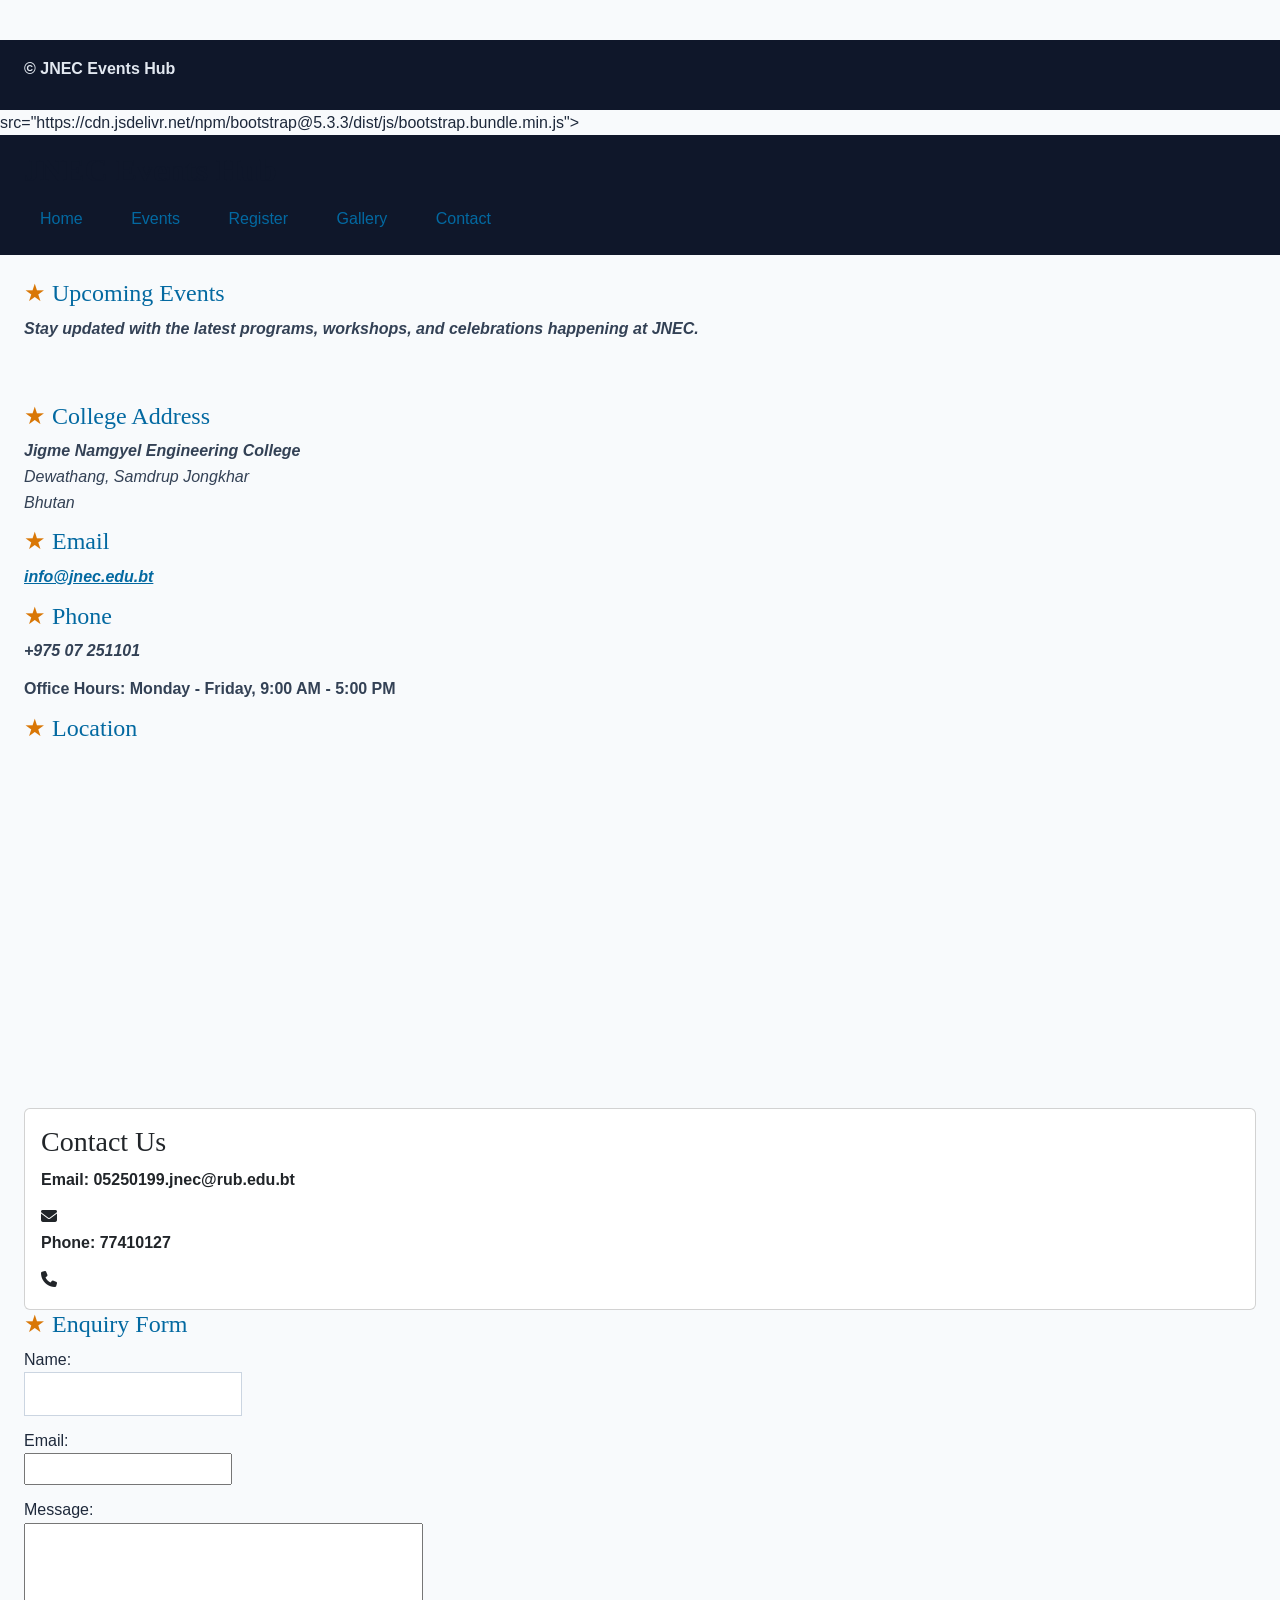
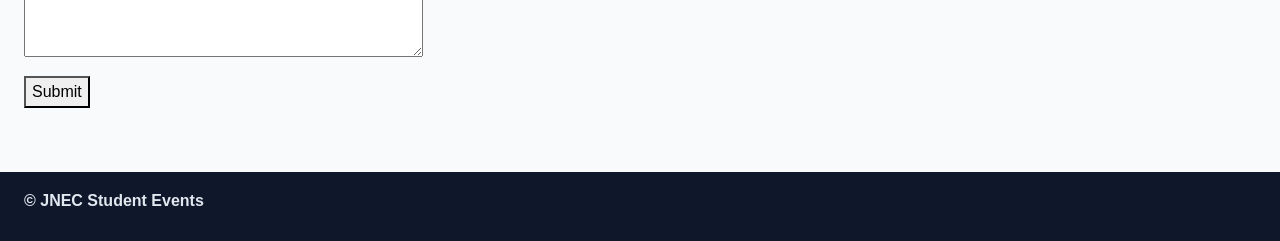
<file: contact.html>
<!DOCTYPE html>
<html lang="en">
<head>
  <meta charset="UTF-8">
  <meta name="viewport" content="width=device-width, initial-scale=1.0">
  <title>JNEC Events Hub — Events</title>

     <link rel="stylesheet" href="css/styles.css"> 
</head>

  <footer> 
  <p>&copy; <span id="year"></span> JNEC Events Hub</p> 
   </footer> 
   <script>

   </script>src="https://cdn.jsdelivr.net/npm/bootstrap@5.3.3/dist/js/bootstrap.bundle.min.js"></
script> 
   <script src="js/main.js"></script> 
 </body> 
 </html>
 
<body>
  <header id="top">
    <h1>JNEC Events Hub</h1>
    <nav>
      <a href="index.html" title="Go to home page">Home</a>
      <a href="events.html">Events</a>
      <a href="register.html">Register</a>
      <a href="gallery.html">Gallery</a>
      <a href="contact.html">Contact</a>
    </nav>
  </header>
  <main>
    <h2>Upcoming Events</h2>
    <p>Stay updated with the latest programs, workshops, and celebrations happening at JNEC.</p>
  </main>
</body>
</html>
  <!-- 1. Bootstrap CSS (framework) -->
  <link 
    href="https://cdn.jsdelivr.net/npm/bootstrap@5.3.3/dist/css/bootstrap.min.css" 
    rel="stylesheet">

  <!-- 2. Font Awesome (icons) -->
  <link 
    rel="stylesheet" 
    href="https://cdnjs.cloudflare.com/ajax/libs/font-awesome/6.5.2/css/all.min.css">

  <!-- 3. YOUR CSS last so you can override Bootstrap -->
  <link rel="stylesheet" href="css/styles.css">
</head>


</head>

<body>
  <main>

    <h2>College Address</h2>
    <p>
      Jigme Namgyel Engineering College<br>
      Dewathang, Samdrup Jongkhar<br>
      Bhutan
    </p>

    <h2>Email</h2>
    <p>
      <a href="mailto:info@jnec.edu.bt">info@jnec.edu.bt</a>
    </p>

    <h2>Phone</h2>
    <p>+975 07 251101</p>

    <p>Office Hours: Monday - Friday, 9:00 AM - 5:00 PM</p>

    <h2>Location</h2>
    
    <iframe
      src="https://www.google.com/maps?q=Jigme%20Namgyel%20Engineering%20College&output=embed"
      width="600"
      height="350"
      style="border:0;"
      allowfullscreen=""
      loading="lazy">
 <iframe src="..."></iframe>
    </iframe>

    

    <div class="card">
    <div class="card-body">
        <h3 class="card-title">Contact Us</h3>
        <p class="card-text">Email: 05250199.jnec@rub.edu.bt</p>
        <i class="fas fa-envelope"></i>
        <p class="card-text">Phone: 77410127</p>
        <i class="fas fa-phone"></i>
    </div>
</div>


    <h2>Enquiry Form</h2>

    <form action="#">
      <p>
        <label for="name">Name:</label><br>
        <input type="text" id="name" name="name" required>
      </p>

      <p>
        <label for="email">Email:</label><br>
        <input type="email" id="email" name="email" required>
      </p>

      <p>
        <label for="message">Message:</label><br>
        <textarea id="message" name="message" rows="5" cols="40"></textarea>
      </p>

      <button type="submit">Submit</button>
    </form>

  </main>

  <footer>
    <p>&copy; JNEC Student Events</p>
  </footer>

<!-- Bootstrap JS — MUST be last, just before </body> -->
<script 
  src="https://cdn.jsdelivr.net/npm/bootstrap@5.3.3/dist/js/bootstrap.bundle.min.js">
</script>

<script src="js/main.js"></script> 

</body>
</html>
</file>
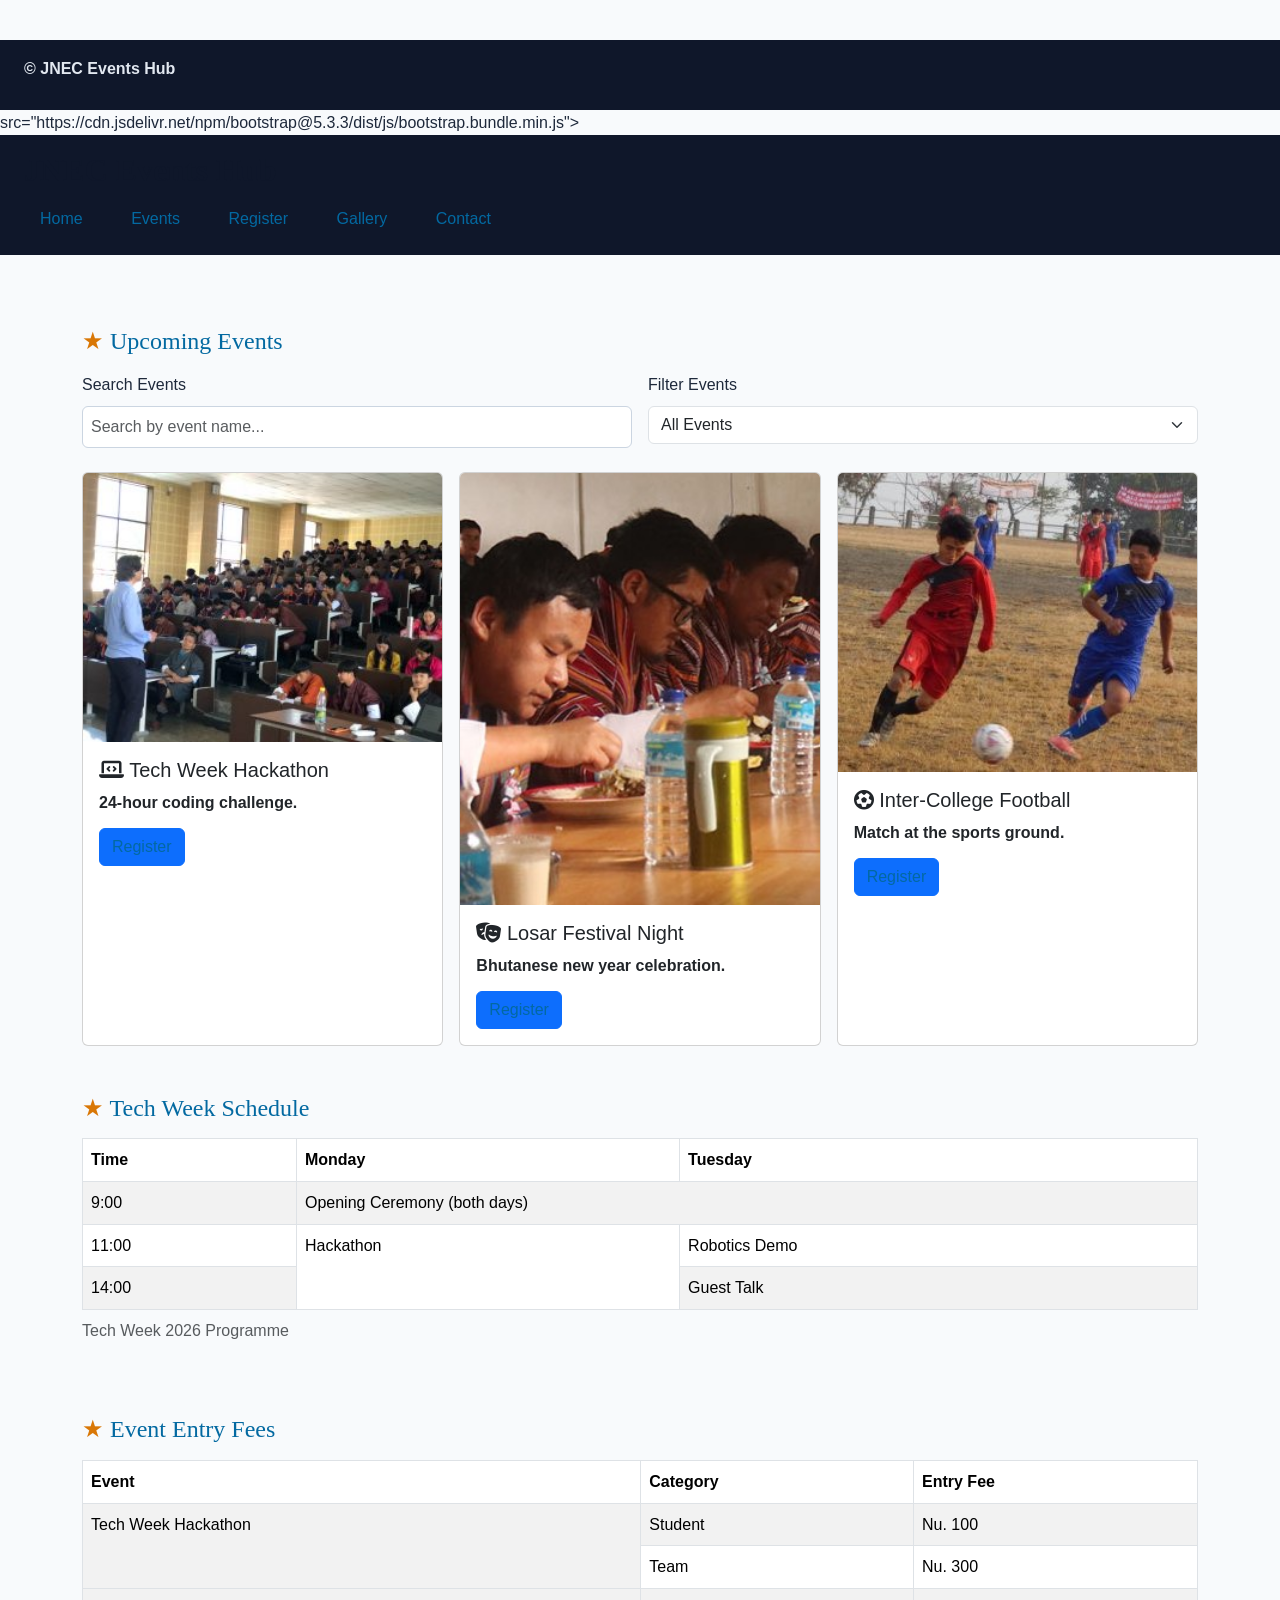
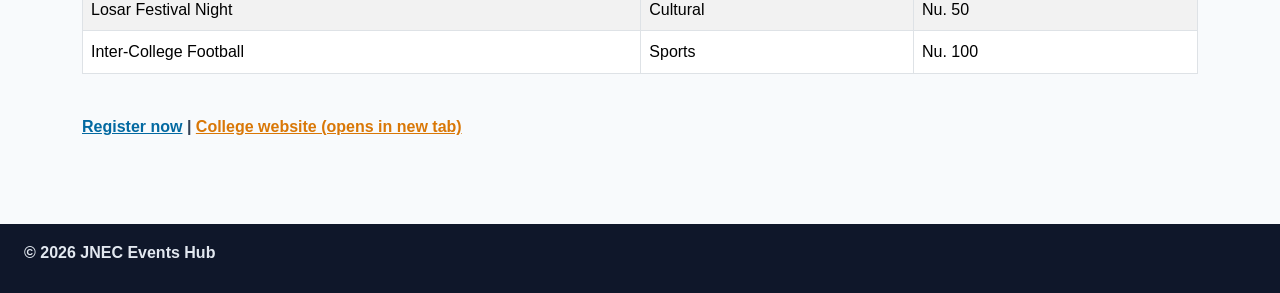
<file: events.html>
<!DOCTYPE html>
<html lang="en">
<head>
  <meta charset="UTF-8">
  <meta name="viewport" content="width=device-width, initial-scale=1.0">
  <title>JNEC Events Hub — Events</title>

  <!-- Bootstrap CSS -->
  <link
    href="https://cdn.jsdelivr.net/npm/bootstrap@5.3.3/dist/css/bootstrap.min.css"
    rel="stylesheet"
  >

  <!-- Font Awesome -->
  <link
    rel="stylesheet"
    href="https://cdnjs.cloudflare.com/ajax/libs/font-awesome/6.5.2/css/all.min.css"
  >

  <!-- Custom CSS -->
  <link rel="stylesheet" href="css/styles.css">
</head>

<body>

  <footer> 
  <p>&copy; <span id="year"></span> JNEC Events Hub</p> 
   </footer> 
   <script>

   </script>src="https://cdn.jsdelivr.net/npm/bootstrap@5.3.3/dist/js/bootstrap.bundle.min.js"></
script> 
   <script src="js/main.js"></script> 
 </body> 
 </html>

  <!-- Header -->
  <header id="top" class="mb-4">
    <h1>JNEC Events Hub</h1>

    <nav id="mainNav">
      <a href="index.html">Home</a>
      <a href="events.html">Events</a>
      <a href="register.html">Register</a>
      <a href="gallery.html">Gallery</a>
      <a href="contact.html">Contact</a>
    </nav>
  </header>

  <!-- Main Content -->
  <main id="mainContent">

    <div class="container py-4">

      <h2 class="mb-3">Upcoming Events</h2>

      <!-- Search and Filter Controls -->
      <div class="row g-3 mb-4">

        <div class="col-md-6">
          <label for="search" class="form-label">Search Events</label>
          <input
            type="text"
            id="search"
            class="form-control"
            placeholder="Search by event name..."
          >
        </div>

        <div class="col-md-6">
          <label for="seat-filter" class="form-label">Filter Events</label>
          <select id="seat-filter" class="form-select">
            <option value="all">All Events</option>
            <option value="technology">Technology</option>
            <option value="cultural">Cultural</option>
            <option value="sports">Sports</option>
          </select>
        </div>

      </div>

      <!-- Event Cards -->
      <div id="eventList" class="row g-3">

        <!-- Event Card 1 -->
        <div class="col-md-4 event-item" data-category="technology">
          <div class="card event-card h-100">

            <img
              src="media/hackathon.jpg"
              class="card-img-top"
              alt="Hackathon"
            >

            <div class="card-body">
              <h5 class="card-title">
                <i class="fa-solid fa-laptop-code"></i>
                Tech Week Hackathon
              </h5>

              <p class="card-text">
                24-hour coding challenge.
              </p>

              <a href="register.html" class="btn btn-primary">
                Register
              </a>
            </div>

          </div>
        </div>

        <!-- Event Card 2 -->
        <div class="col-md-4 event-item" data-category="cultural">
          <div class="card event-card h-100">

            <img
              src="media/losar.jpg"
              class="card-img-top"
              alt="Losar Festival Night"
            >

            <div class="card-body">
              <h5 class="card-title">
                <i class="fa-solid fa-masks-theater"></i>
                Losar Festival Night
              </h5>

              <p class="card-text">
                Bhutanese new year celebration.
              </p>

              <a href="register.html" class="btn btn-primary">
                Register
              </a>
            </div>

          </div>
        </div>

        <!-- Event Card 3 -->
        <div class="col-md-4 event-item" data-category="sports">
          <div class="card event-card h-100">

            <img
              src="media/football.jpg"
              class="card-img-top"
              alt="Inter-College Football"
            >

            <div class="card-body">
              <h5 class="card-title">
                <i class="fa-solid fa-futbol"></i>
                Inter-College Football
              </h5>

              <p class="card-text">
                Match at the sports ground.
              </p>

              <a href="register.html" class="btn btn-primary">
                Register
              </a>
            </div>

          </div>
        </div>

      </div>

      <!-- Tech Week Schedule -->
      <h2 class="mt-5 mb-3">Tech Week Schedule</h2>

      <div class="table-responsive">
        <table class="table table-striped table-bordered">
          <caption>Tech Week 2026 Programme</caption>

          <thead>
            <tr>
              <th scope="col">Time</th>
              <th scope="col">Monday</th>
              <th scope="col">Tuesday</th>
            </tr>
          </thead>

          <tbody>
            <tr>
              <td>9:00</td>
              <td colspan="2">Opening Ceremony (both days)</td>
            </tr>

            <tr>
              <td>11:00</td>
              <td rowspan="2">Hackathon</td>
              <td>Robotics Demo</td>
            </tr>

            <tr>
              <td>14:00</td>
              <td>Guest Talk</td>
            </tr>
          </tbody>
        </table>
      </div>

      <!-- Event Entry Fees -->
      <h2 class="mt-5 mb-3">Event Entry Fees</h2>

      <div class="table-responsive">
        <table class="table table-striped table-bordered">

          <thead>
            <tr>
              <th scope="col">Event</th>
              <th scope="col">Category</th>
              <th scope="col">Entry Fee</th>
            </tr>
          </thead>

          <tbody>
            <tr>
              <td rowspan="2">Tech Week Hackathon</td>
              <td>Student</td>
              <td>Nu. 100</td>
            </tr>

            <tr>
              <td>Team</td>
              <td>Nu. 300</td>
            </tr>

            <tr>
              <td>Losar Festival Night</td>
              <td>Cultural</td>
              <td>Nu. 50</td>
            </tr>

            <tr>
              <td>Inter-College Football</td>
              <td>Sports</td>
              <td>Nu. 100</td>
            </tr>
          </tbody>

        </table>
      </div>

      <!-- Useful Links -->
      <p class="mt-4">
        <a href="register.html">Register now</a>
        |
        <a
          href="https://www.jnec.edu.bt"
          target="_blank"
          rel="noopener noreferrer"
        >
          College website (opens in new tab)
        </a>
      </p>

    </div>

  </main>

  <!-- Footer -->
  <footer id="pageFooter" class="mt-4">
    <p>&copy; 2026 JNEC Events Hub</p>
  </footer>

  <!-- Bootstrap JavaScript -->
  <script src="https://cdn.jsdelivr.net/npm/bootstrap@5.3.3/dist/js/bootstrap.bundle.min.js"></script>

  <!-- Custom JavaScript -->
  <script src="js/main.js"></script>
  <script src="js/main.js"></script> 

</body>
</html>
</file>
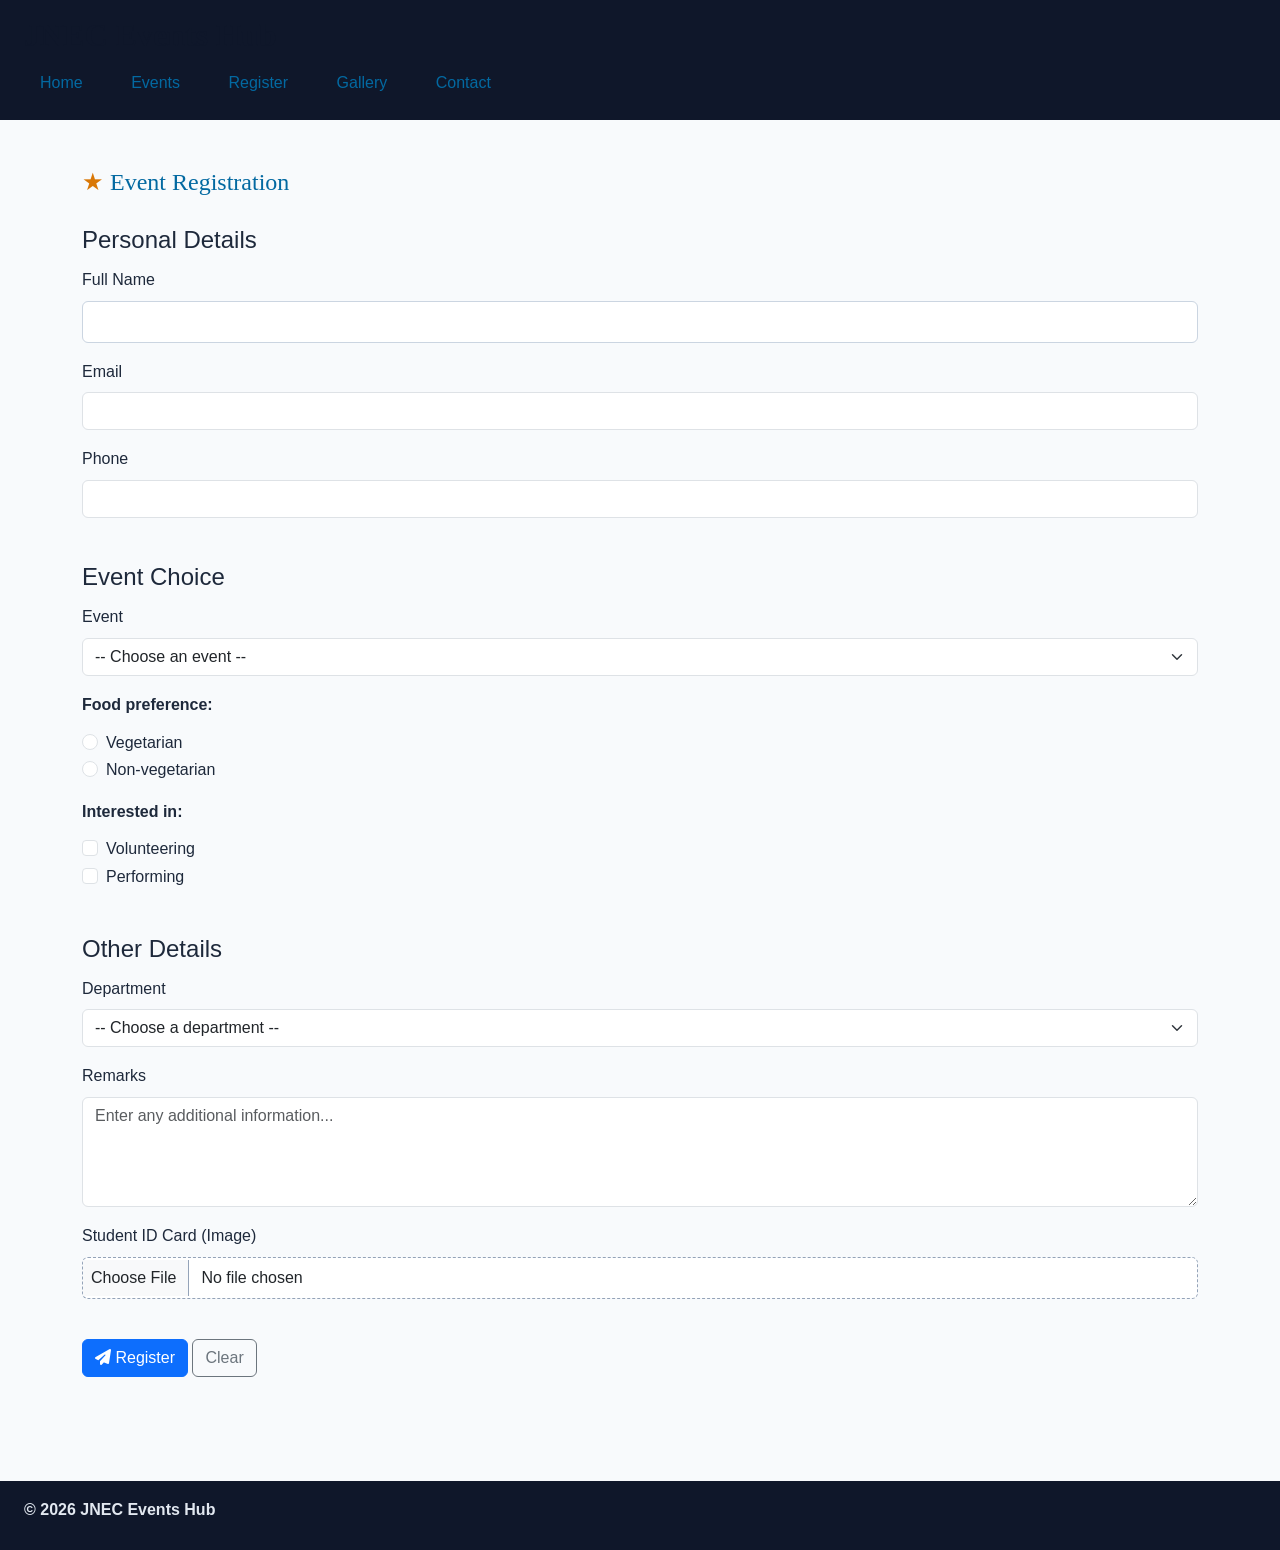
<file: register.html>
<!DOCTYPE html>
<html lang="en">
<head>
    <meta charset="UTF-8">
    <meta name="viewport" content="width=device-width, initial-scale=1.0">

    <title>JNEC Events Hub - Register</title>

    <!-- Bootstrap CSS -->
    <link
        href="https://cdn.jsdelivr.net/npm/bootstrap@5.3.3/dist/css/bootstrap.min.css"
        rel="stylesheet"
    >

    <!-- Font Awesome -->
    <link
        rel="stylesheet"
        href="https://cdnjs.cloudflare.com/ajax/libs/font-awesome/6.5.2/css/all.min.css"
    >

    <!-- Custom CSS -->
    <link rel="stylesheet" href="css/styles.css">
</head>

<body>

    <!-- Header -->
    <header id="top">
        <h1>JNEC Events Hub</h1>

        <!-- Navigation -->
        <nav id="mainNav" aria-label="Main navigation">
            <a href="index.html">Home</a>
            <a href="events.html">Events</a>
            <a href="register.html" aria-current="page">Register</a>
            <a href="gallery.html">Gallery</a>
            <a href="contact.html">Contact</a>
        </nav>
    </header>

    <!-- Main Content -->
    <main id="mainContent">
        <div class="container py-4">

            <h2 class="mb-4">Event Registration</h2>

            <form
                action="#"
                method="post"
                enctype="multipart/form-data"
                id="regForm"
                novalidate
            >

                <!-- Personal Details -->
                <fieldset class="mb-4">
                    <legend>Personal Details</legend>

                    <!-- Full Name -->
                    <div class="mb-3">
                        <label for="fullname" class="form-label">
                            Full Name
                        </label>

                        <input
                            type="text"
                            class="form-control"
                            id="fullname"
                            name="fullname"
                            autocomplete="name"
                            required
                        >

                        <span
                            id="fullnameError"
                            class="error-message text-danger"
                            aria-live="polite"
                        ></span>
                    </div>

                    <!-- Email -->
                    <div class="mb-3">
                        <label for="email" class="form-label">
                            Email
                        </label>

                        <input
                            type="email"
                            class="form-control"
                            id="email"
                            name="email"
                            autocomplete="email"
                            required
                        >

                        <span
                            id="emailError"
                            class="error-message text-danger"
                            aria-live="polite"
                        ></span>
                    </div>

                    <!-- Phone -->
                    <div class="mb-3">
                        <label for="phone" class="form-label">
                            Phone
                        </label>

                        <input
                            type="tel"
                            class="form-control"
                            id="phone"
                            name="phone"
                            autocomplete="tel"
                            required
                        >

                        <span
                            id="phoneError"
                            class="error-message text-danger"
                            aria-live="polite"
                        ></span>
                    </div>
                </fieldset>

                <!-- Event Choice -->
                <fieldset class="mb-4">
                    <legend>Event Choice</legend>

                    <!-- Event Selection -->
                    <div class="mb-3">
                        <label for="event_id" class="form-label">
                            Event
                        </label>

                        <select
                            class="form-select"
                            id="event_id"
                            name="event_id"
                            required
                        >
                            <option value="">-- Choose an event --</option>
                            <option value="1">Tech Week Hackathon</option>
                            <option value="2">Losar Festival Night</option>
                            <option value="3">Inter-College Football</option>
                        </select>

                        <span
                            id="eventError"
                            class="error-message text-danger"
                            aria-live="polite"
                        ></span>
                    </div>

                    <!-- Food Preference -->
                    <p>Food preference:</p>

                    <div class="form-check">
                        <input
                            class="form-check-input"
                            type="radio"
                            id="veg"
                            name="food"
                            value="veg"
                        >

                        <label class="form-check-label" for="veg">
                            Vegetarian
                        </label>
                    </div>

                    <div class="form-check mb-3">
                        <input
                            class="form-check-input"
                            type="radio"
                            id="nonveg"
                            name="food"
                            value="nonveg"
                        >

                        <label class="form-check-label" for="nonveg">
                            Non-vegetarian
                        </label>
                    </div>

                    <span
                        id="foodError"
                        class="error-message text-danger"
                        aria-live="polite"
                    ></span>

                    <!-- Interests -->
                    <p class="mt-3">Interested in:</p>

                    <div class="form-check">
                        <input
                            class="form-check-input"
                            type="checkbox"
                            id="volunteer"
                            name="interests"
                            value="volunteer"
                        >

                        <label class="form-check-label" for="volunteer">
                            Volunteering
                        </label>
                    </div>

                    <div class="form-check mb-3">
                        <input
                            class="form-check-input"
                            type="checkbox"
                            id="perform"
                            name="interests"
                            value="perform"
                        >

                        <label class="form-check-label" for="perform">
                            Performing
                        </label>
                    </div>
                </fieldset>

                <!-- Other Details -->
                <fieldset class="mb-4">
                    <legend>Other Details</legend>

                    <!-- Department -->
                    <div class="mb-3">
                        <label for="department" class="form-label">
                            Department
                        </label>

                        <select
                            class="form-select"
                            id="department"
                            name="department"
                            required
                        >
                            <option value="">-- Choose a department --</option>
                            <option value="it">Information Technology</option>
                            <option value="civil">Civil</option>
                            <option value="electrical">Electrical</option>
                        </select>

                        <span
                            id="departmentError"
                            class="error-message text-danger"
                            aria-live="polite"
                        ></span>
                    </div>

                    <!-- Remarks -->
                    <div class="mb-3">
                        <label for="remarks" class="form-label">
                            Remarks
                        </label>

                        <textarea
                            class="form-control"
                            id="remarks"
                            name="remarks"
                            rows="4"
                            placeholder="Enter any additional information..."
                        ></textarea>
                    </div>

                    <!-- Student ID Card -->
                    <div class="mb-3">
                        <label for="id_card" class="form-label">
                            Student ID Card (Image)
                        </label>

                        <input
                            class="form-control"
                            type="file"
                            id="id_card"
                            name="id_card"
                            accept="image/*"
                        >

                        <span
                            id="idCardError"
                            class="error-message text-danger"
                            aria-live="polite"
                        ></span>
                    </div>
                </fieldset>

                <!-- Buttons -->
                <button type="submit" class="btn btn-primary">
                    <i class="fa-solid fa-paper-plane"
                       aria-hidden="true"></i>
                    Register
                </button>

                <button type="reset" class="btn btn-outline-secondary">
                    Clear
                </button>

                <!-- Form Status Message -->
                <p
                    id="formMessage"
                    class="mt-3"
                    role="status"
                    aria-live="polite"
                ></p>

            </form>
        </div>
    </main>

    <!-- Footer -->
    <footer id="pageFooter">
        <p>&copy; <span id="year">2026</span> JNEC Events Hub</p>
    </footer>

   <!-- Bootstrap JavaScript -->
<script src="https://cdn.jsdelivr.net/npm/bootstrap@5.3.3/dist/js/bootstrap.bundle.min.js"></script>

<!-- Custom JavaScript -->
<script src="js/main.js"></script>
<script src="js/validate.js"></script>

</body>
</html>
</file>
<file: css/styles.css>
/* FILE: css/styles.css
   Shared by all Events Hub pages
   Includes: selectors, typography, layout,
   responsive design, dark mode, and error styles
*/

/* =========================
   1. GLOBAL STYLES
========================= */

* {
    box-sizing: border-box;
}

body {
    font-family: "Segoe UI", Arial, sans-serif;
    font-size: 16px;
    line-height: 1.6;
    margin: 0;
    color: #1e293b;
    background: #f8fafc;
}

/* =========================
   2. HEADER AND NAVIGATION
========================= */

header {
    background-color: #0f172a;
    color: white;
    padding: 16px 24px;
}

nav a {
    display: inline-block;
    color: #7dd3fc;
    margin-right: 12px;
    padding: 8px 16px;
    text-decoration: none;
}

nav a:hover {
    color: #38bdf8;
}

nav a:focus {
    outline: 2px solid #38bdf8;
    outline-offset: 3px;
}

/* Anchor LVHA order */

a:link {
    color: #0369a1;
}

a:visited {
    color: #7c3aed;
}

a:hover {
    color: #0ea5e9;
}

a:active {
    color: #b91c1c;
}

/* =========================
   3. MAIN CONTENT
========================= */

main {
    padding: 24px;
}

section {
    margin-bottom: 28px;
    padding-left: 8px;
}

main > section {
    margin-bottom: 24px;
}

/* =========================
   4. TYPOGRAPHY
========================= */

h1,
h2,
h3 {
    font-family: Georgia, serif;
}

h1 {
    color: #0f172a;
    font-size: 2rem;
    font-weight: 700;
}

h2 {
    color: #0369a1;
    font-size: 1.5rem;
    text-align: left;
}

h2 + p {
    font-style: italic;
}

h2 ~ p {
    color: #334155;
}

.hero-title {
    letter-spacing: 0.04em;
    word-spacing: 0.1em;
}

em {
    font-style: italic;
}

/* =========================
   5. INTRODUCTION SECTION
========================= */

.intro {
    margin: 24px 16px 32px;
    padding: 20px;
    border: 1px solid #e2e8f0;
    background: white;
}

section.intro {
    margin: 24px 16px 32px;
    padding: 20px;
}

.intro p {
    text-indent: 2em;
    text-align: justify;
}

#welcome {
    padding: 24px;
}

/* =========================
   6. FOOTER
========================= */

footer {
    background-color: #0f172a;
    color: #e2e8f0;
    padding: 16px 24px;
    margin-top: 40px;
}

/* =========================
   7. CSS SELECTORS
========================= */

/* Element selector */
p {
    margin-bottom: 12px;
}

/* Class selector */
.highlight {
    color: crimson;
}

/* Universal, grouping, and combined selectors */
p.intro {
    font-size: 1.05rem;
}

/* =========================
   8. PSEUDO-CLASSES
========================= */

input:focus,
textarea:focus,
select:focus {
    outline: 2px solid #0369a1;
    outline-offset: 2px;
}

input:checked + label {
    font-weight: 700;
}

tr:nth-child(even) {
    background-color: #f1f5f9;
}

/* =========================
   9. PSEUDO-ELEMENTS
========================= */

p::first-line {
    font-weight: bold;
}

.intro::first-letter {
    font-size: 1.6em;
    color: #0369a1;
}

h2::before {
    content: "★ ";
    color: #d97706;
}

li::marker {
    color: #059669;
}

::selection {
    color: #7f1d1d;
    background: #fde68a;
}

/* =========================
   10. ATTRIBUTE SELECTORS
========================= */

a[target="_blank"] {
    color: #d97706;
}

input[type="file"] {
    border: 1px dashed #94a3b8;
    padding: 8px;
}

input[type="text"] {
    border: 1px solid #cbd5e1;
    padding: 8px;
}

/* =========================
   11. EVENT ELEMENTS
========================= */

.sold-out {
    text-decoration: line-through;
    text-decoration-color: #ef4444;
    text-decoration-style: solid;
}

.event-card {
    display: block;
}

.badge {
    display: inline;
}

.admin-only {
    display: none;
}

/* =========================
   12. IMAGES
========================= */

img {
    max-width: 100%;
    height: auto;
}

/* =========================
   13. FORM ERROR STYLES
========================= */

.error {
    color: #b91c1c;
    background-color: #fef2f2;
    border: 1px solid #fecaca;
    padding: 10px 12px;
    margin: 8px 0;
    border-radius: 6px;
}

input.error,
textarea.error,
select.error {
    border: 2px solid #dc2626;
    background-color: #fff7f7;
}

.error-message {
    color: #b91c1c;
    font-size: 0.9rem;
    margin-top: 4px;
}

.success {
    color: #166534;
    background-color: #f0fdf4;
    border: 1px solid #bbf7d0;
    padding: 10px 12px;
    margin: 8px 0;
    border-radius: 6px;
}

/* =========================
   14. DARK MODE
   Add class "dark-mode" to body
========================= */

body.dark-mode {
    color: #e2e8f0;
    background-color: #0f172a;
}

body.dark-mode header,
body.dark-mode footer {
    background-color: #020617;
    color: #f8fafc;
}

body.dark-mode h1,
body.dark-mode h2,
body.dark-mode h3 {
    color: #7dd3fc;
}

body.dark-mode .intro,
body.dark-mode .event-card {
    color: #e2e8f0;
    background-color: #1e293b;
    border-color: #475569;
}

body.dark-mode nav a {
    color: #7dd3fc;
}

body.dark-mode nav a:hover {
    color: #bae6fd;
}

body.dark-mode h2 ~ p {
    color: #cbd5e1;
}

body.dark-mode tr:nth-child(even) {
    background-color: #1e293b;
}

body.dark-mode input,
body.dark-mode textarea,
body.dark-mode select {
    color: #f8fafc;
    background-color: #1e293b;
    border-color: #475569;
}

body.dark-mode .error {
    color: #fecaca;
    background-color: #450a0a;
    border-color: #b91c1c;
}

body.dark-mode .success {
    color: #bbf7d0;
    background-color: #052e16;
    border-color: #166534;
}

/* =========================
   15. RESPONSIVE DESIGN
========================= */

@media (max-width: 600px) {
    body {
        font-size: 15px;
    }

    header {
        padding: 12px 16px;
    }

    main {
        padding: 16px;
    }

    nav a {
        display: block;
        margin: 4px 0;
    }

    .intro {
        margin: 16px 0;
        padding: 16px;
    }

    footer {
        padding: 12px 16px;
    }
}
</file>
